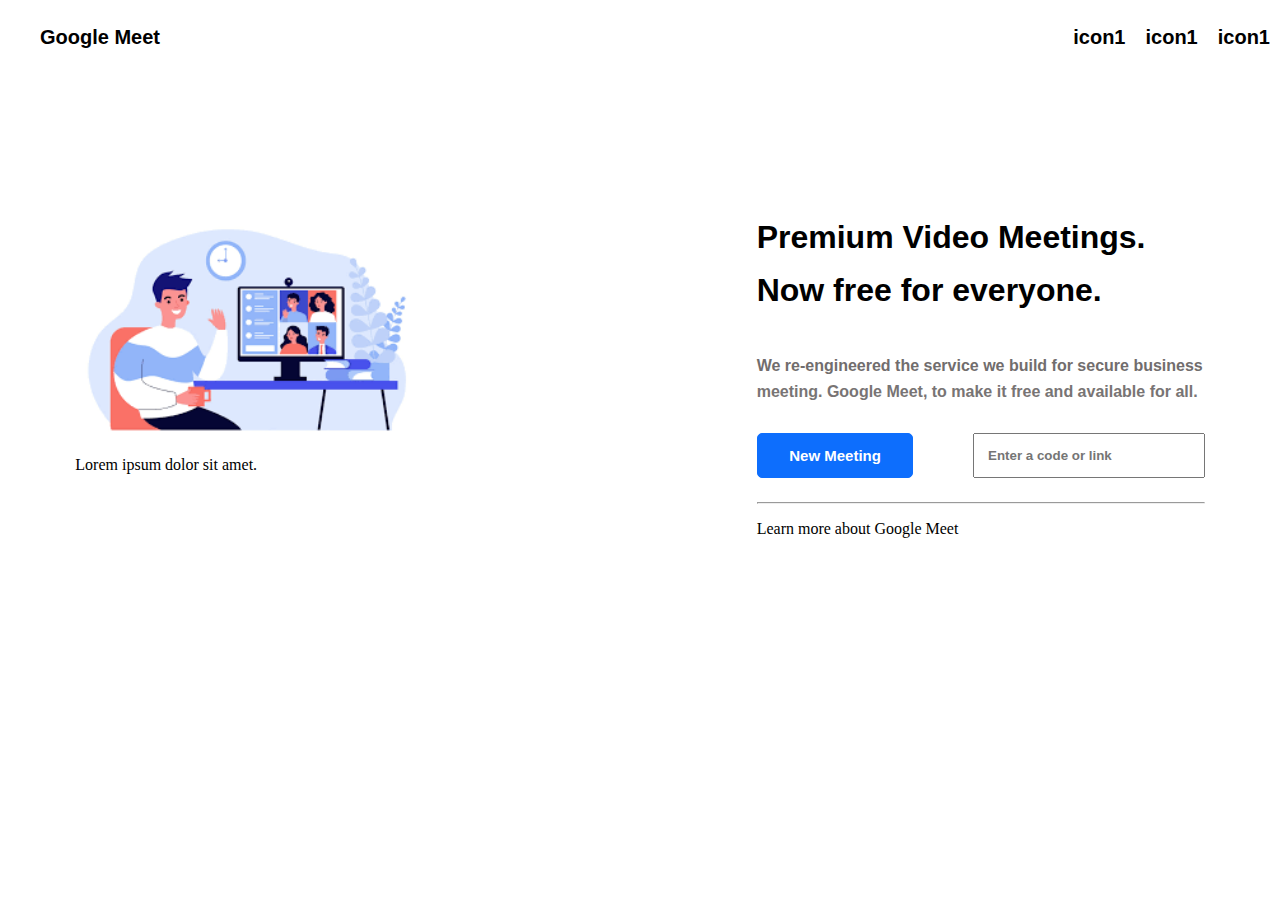
<file: landing page/index.html>
<!DOCTYPE html>
<html lang="en">
<head>
    <meta charset="UTF-8">
    <meta http-equiv="X-UA-Compatible" content="IE=edge">
    <meta name="viewport" content="width=device-width, initial-scale=1.0">
    <link rel="stylesheet" href="style.css">
    <title>Document</title>
</head>
<body>
    <nav class="navbar">
            <ul class="nav-elements">
                <li class="list-elements">Google Meet</li>
            </ul>
            <ul class="nav-elements">
                <li class="list-elements">icon1</li>
                <li class="list-elements">icon1</li>
                <li class="list-elements">icon1</li>
            </ul>
    </nav>
    <div class="intro">
        <div class="duo-logo">
            <img src="image.png" alt="" width="350" class="zoom-img">
            <div class="text">Lorem ipsum dolor sit amet.</div>
        </div>
        <div class="content">
            <h1 class="heading">Premium Video Meetings.</h1>
            <h1 class="heading" id="h2">Now free for everyone.</h1>
            <div class="info">
                We re-engineered the service we build for secure business 
            </div>
            <div class="infot">
                meeting. Google Meet, to make it free and available for all.
            </div>
            <div class="join-link">
                <button class="new-meeting">
                    New Meeting
                </button>
                <input class="user-link" type="text" placeholder="Enter a code or link">
            </div>
            
            <hr>
            <p>Learn more about Google Meet</p>
        </div>
    </div>
</body>
</html>
</file>
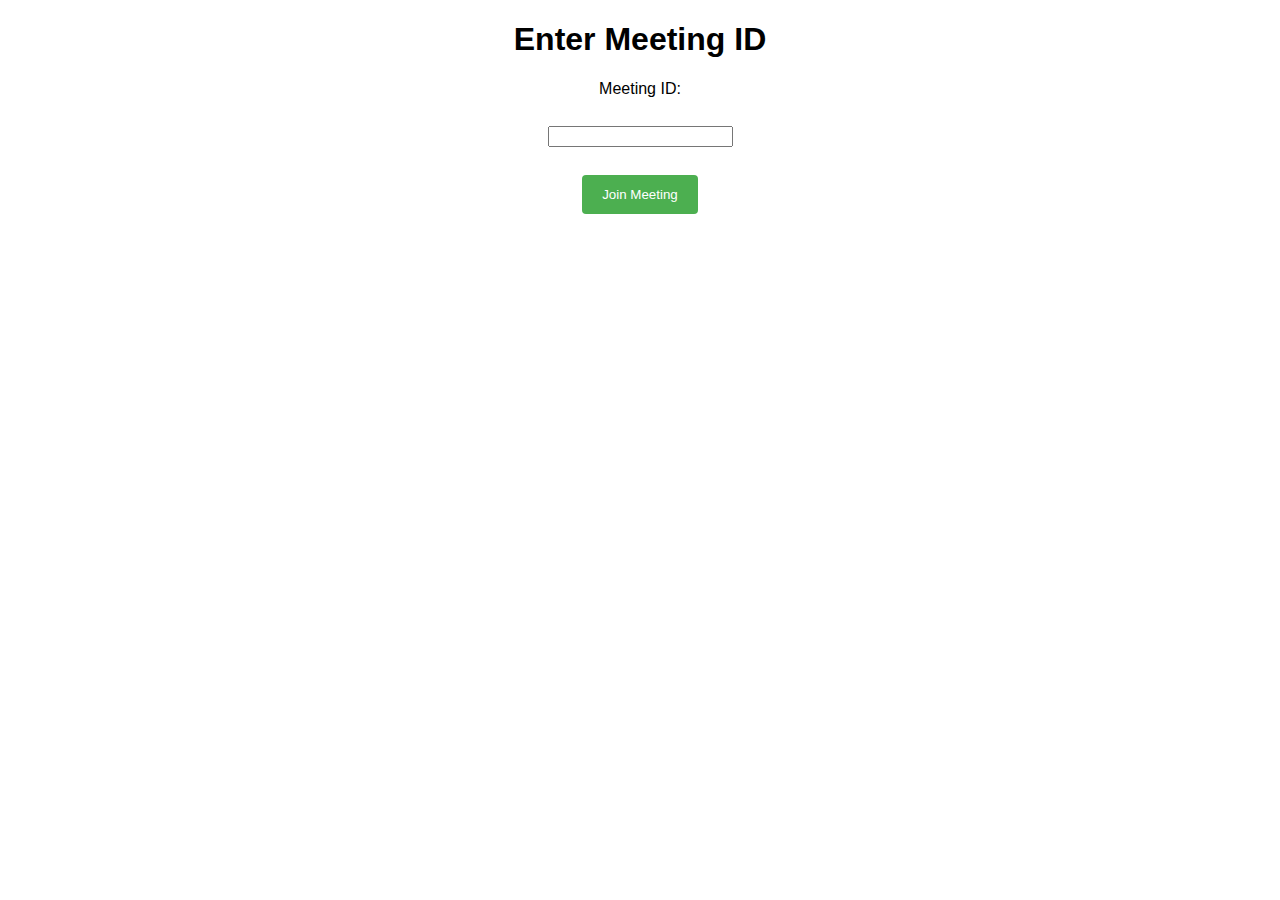
<file: loginpage.html>
<!DOCTYPE html>
<html>
  <head>
    <title>Enter Meeting ID</title>
    <style>
      body {
        font-family: Arial, sans-serif;
      }
      h1 {
        text-align: center;
      }
      form {
        display: flex;
        flex-direction: column;
        align-items: center;
      }
      label,
      input[type="text"] {
        display: block;
        margin-bottom: 10px;
      }
      input[type="submit"] {
        background-color: #4CAF50;
        color: white;
        padding: 12px 20px;
        border: none;
        border-radius: 4px;
        cursor: pointer;
      }
    </style>
  </head>
  <body>
    <h1>Enter Meeting ID</h1>
    <form action="/join-meeting" method="post">
      <label for="meeting-id">Meeting ID:</label><br />
      <input type="text" id="meeting-id" name="meeting-id" /><br />
      <input type="submit" value="Join Meeting" />
    </form>
  </body>
</html>
</file>
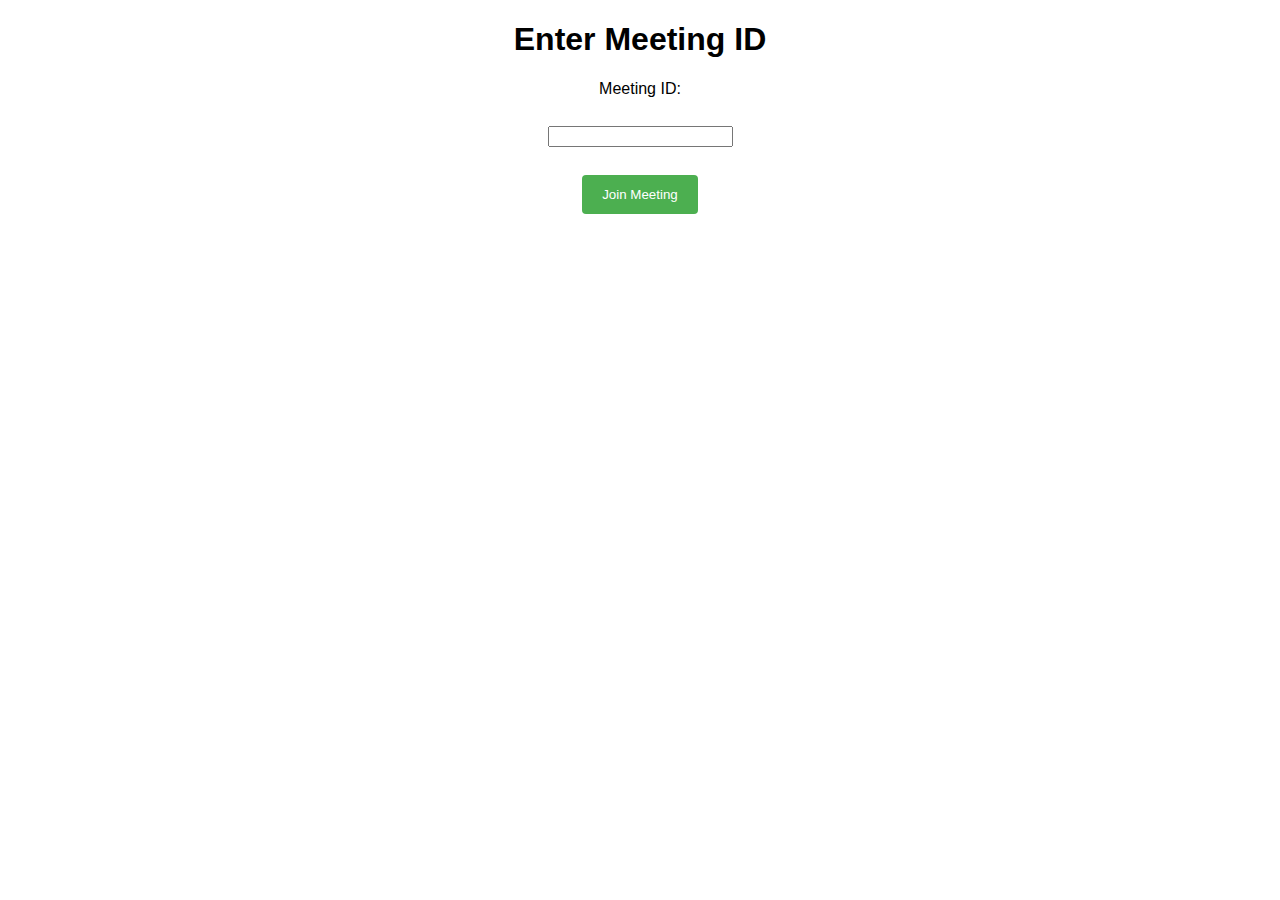
<file: webapp.html>
<!DOCTYPE html>
<html>
  <head>
    <title>Enter Meeting ID</title>
    <style>
      body {
        font-family: Arial, sans-serif;
      }
      h1 {
        text-align: center;
      }
      form {
        display: flex;
        flex-direction: column;
        align-items: center;
      }
      label,
      input[type="text"] {
        display: block;
        margin-bottom: 10px;
      }
      input[type="submit"] {
        background-color: #4CAF50;
        color: white;
        padding: 12px 20px;
        border: none;
        border-radius: 4px;
        cursor: pointer;
      }
    </style>
  </head>
  <body>
    <h1>Enter Meeting ID</h1>
    <form action="/join-meeting" method="post">
      <label for="meeting-id">Meeting ID:</label><br />
      <input type="text" id="meeting-id" name="meeting-id" /><br />
      <input type="submit" value="Join Meeting" />
    </form>
  </body>
</html>
</file>
<file: landing page/style.css>
body{
    margin: 0px;
}
.navbar{
    margin: 0px;
    display: flex;
    justify-content: space-between;
}
.nav-elements{
    display: flex;
    padding-left: 30px;
}
.list-elements{
    list-style: none;
    padding: 10px 10px;
    color: black;
   font-family:  Arial, "Helvetica Neue", Helvetica, sans-serif;
   font-size: 20px;
   font-weight: 550;
}
.intro{
    margin-top: 9rem;
    display: flex;
    width: 100%;
    justify-content: space-evenly;
}
.content{
    width: 35%;
    padding-left: 16rem;
}
.heading{
    font-family: Arial, "Helvetica Neue", Helvetica, sans-serif;
    margin:0px;
}
#h2{
    margin-top: 1rem;
    margin-bottom: 3rem;
}
.join-link{
    display: flex;
    justify-content: space-between;
    margin-bottom: 1.5rem;
}
.new-meeting{
    background: #0d6efd;
    color: white;
    display: flex;
    justify-content: center;
    align-items: center ;
    border: 1px solid #0d6efd;
    width: 35%;
    border-radius: 5px;
    font-weight: 550;
    font-size: 15px;
}
.user-link{
    padding: 13px;
    display: flex;
    justify-content: center; 
    align-items: center;
    outline: #0d6efd;
    width: 45%;
    font-weight: 600;
}
.user-link:hover{
    border: 2px solid #0d6efd;
    border-radius: 5px;
}
.info{
    display: flex;

    font-family: Arial, "Helvetica Neue", Helvetica, sans-serif;
    font-size: 16px;
    font-weight: 550;
    color: rgb(113, 109, 109);
}
.infot{
    display: flex;
    font-family: Arial, "Helvetica Neue", Helvetica, sans-serif;
    font-size: 16px;
    font-weight: 550;
    color: rgb(120, 116, 116);
    padding-top: 8px;
    padding-bottom: 2rem;

}
</file>
